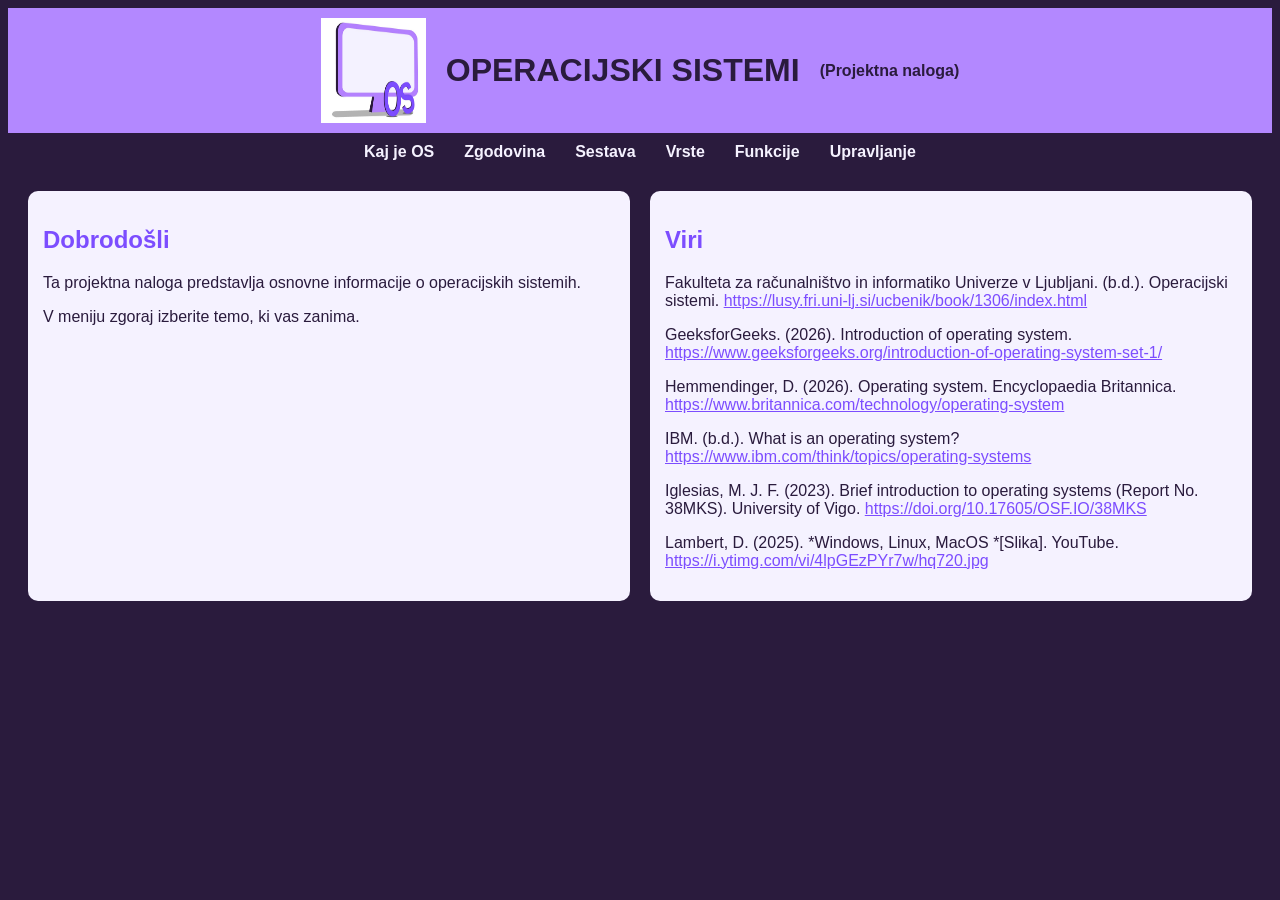
<file: index.html>
<!-- index.html -->
<!DOCTYPE html>
<html lang="sl">
<head>
    <meta charset="UTF-8">
    <title>OPERACIJSKI SISTEMI</title>
    <link rel="stylesheet" href="Css1.css">
</head>
<body>

<header>
    <img src="LOGO1.jpg" alt="Logo" height="105" width="105" class="logo">
    <h1><b>OPERACIJSKI SISTEMI</b></h1>
    <p><strong>(Projektna naloga)</strong></p>
</header>

<nav class="meni">
    <a href="kaj.html">Kaj je OS</a>
    <a href="zgodovina.html">Zgodovina</a>
    <a href="sestava.html">Sestava</a>
    <a href="vrste.html">Vrste</a>
    <a href="funkcije.html">Funkcije</a>
    <a href="upravljanje.html">Upravljanje</a>

</nav>

<main>
    <section>
        <h2>Dobrodošli</h2>

        <p>
            Ta projektna naloga predstavlja osnovne informacije o operacijskih sistemih.
        </p>

        <p>
            V meniju zgoraj izberite temo, ki vas zanima.
        </p>
    </section>
	<section>
        <h2>Viri</h2>

        <p>Fakulteta za računalništvo in informatiko Univerze v Ljubljani. (b.d.). Operacijski sistemi. <a href = "https://lusy.fri.uni-lj.si/ucbenik/book/1306/index.html"> https://lusy.fri.uni-lj.si/ucbenik/book/1306/index.html </a></p>
		<p>GeeksforGeeks. (2026). Introduction of operating system. <a href = "https://www.geeksforgeeks.org/introduction-of-operating-system-set-1/"> https://www.geeksforgeeks.org/introduction-of-operating-system-set-1/</a></p>
		<p>Hemmendinger, D. (2026). Operating system. Encyclopaedia Britannica.<a href ="https://www.britannica.com/technology/operating-system"> https://www.britannica.com/technology/operating-system </a></p>
		<p>IBM. (b.d.). What is an operating system? <a href ="https://www.ibm.com/think/topics/operating-systems"> https://www.ibm.com/think/topics/operating-systems </a></p>
		<p>Iglesias, M. J. F. (2023). Brief introduction to operating systems (Report No. 38MKS). University of Vigo. <a href ="https://doi.org/10.17605/OSF.IO/38MKS"> https://doi.org/10.17605/OSF.IO/38MKS </a> </p>		
		<p>Lambert, D.  (2025). *Windows, Linux, MacOS *[Slika]. YouTube. <a href ="https://i.ytimg.com/vi/4lpGEzPYr7w/hq720.jpg">  https://i.ytimg.com/vi/4lpGEzPYr7w/hq720.jpg</a></p>

 </section>
 </main>

</body>
</html>
</file>
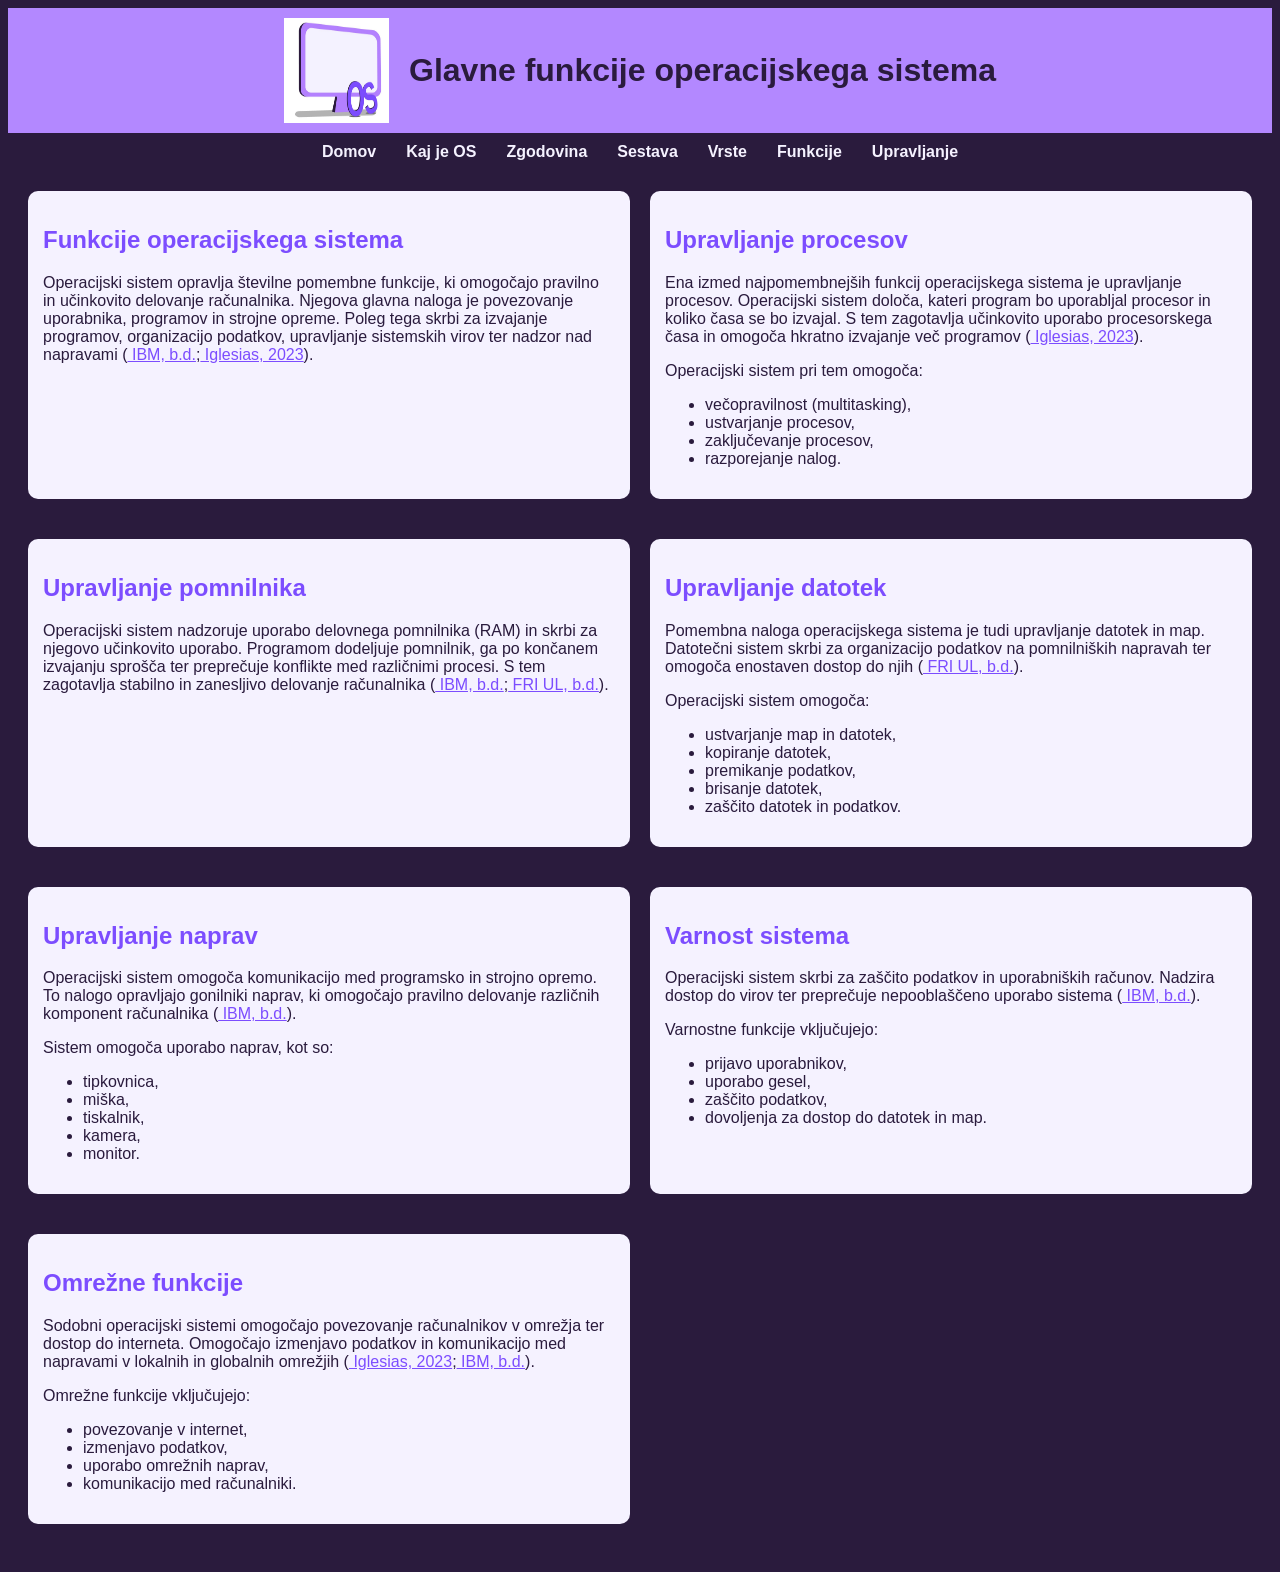
<file: funkcije.html>
<!-- funkcije.html -->
<!DOCTYPE html>
<html lang="sl">
<head>
    <meta charset="UTF-8">
    <title>Funkcije OS</title>
    <link rel="stylesheet" href="Css1.css">
</head>
<body>

<header>
	<img src="LOGO1.jpg" alt="Logo" height="105" width="105" class="logo">
    <h1><b>Glavne funkcije operacijskega sistema</b></h1>
</header>

<nav class="meni">
    <a href="index.html">Domov</a>
    <a href="kaj.html">Kaj je OS</a>
    <a href="zgodovina.html">Zgodovina</a>
    <a href="sestava.html">Sestava</a>
    <a href="vrste.html">Vrste</a>
    <a href="funkcije.html">Funkcije</a>
    <a href="upravljanje.html">Upravljanje</a>

</nav>

<main>
<!-- sekcije -->
<section>
    <h2>Funkcije operacijskega sistema</h2>

    <p>
        Operacijski sistem opravlja številne pomembne funkcije, ki omogočajo
        pravilno in učinkovito delovanje računalnika. Njegova glavna naloga je
        povezovanje uporabnika, programov in strojne opreme. Poleg tega skrbi za
        izvajanje programov, organizacijo podatkov, upravljanje sistemskih virov
        ter nadzor nad napravami (<a href ="https://www.ibm.com/think/topics/operating-systems"> IBM, b.d.</a>;<a href ="https://doi.org/10.17605/OSF.IO/38MKS"> Iglesias, 2023</a>).<!-- hiperpovezava -->
    </p>
	</section>
<section>
    <h2>Upravljanje procesov</h2>

    <p>
        Ena izmed najpomembnejših funkcij operacijskega sistema je upravljanje
        procesov. Operacijski sistem določa, kateri program bo uporabljal
        procesor in koliko časa se bo izvajal. S tem zagotavlja učinkovito
        uporabo procesorskega časa in omogoča hkratno izvajanje več programov
        (<a href ="https://doi.org/10.17605/OSF.IO/38MKS"> Iglesias, 2023</a>).<!-- hiperpovezava -->
    </p>

    <p>Operacijski sistem pri tem omogoča:</p>

    <ul>
        <li>večopravilnost (multitasking),</li>
        <li>ustvarjanje procesov,</li>
        <li>zaključevanje procesov,</li>
        <li>razporejanje nalog.</li>
    </ul>
	</section><!-- sekcije -->
<section>
    <h2>Upravljanje pomnilnika</h2>

    <p>
        Operacijski sistem nadzoruje uporabo delovnega pomnilnika (RAM) in skrbi
        za njegovo učinkovito uporabo. Programom dodeljuje pomnilnik, ga po
        končanem izvajanju sprošča ter preprečuje konflikte med različnimi
        procesi. S tem zagotavlja stabilno in zanesljivo delovanje računalnika
        (<a href ="https://www.ibm.com/think/topics/operating-systems"> IBM, b.d.</a>;<a href = "https://lusy.fri.uni-lj.si/ucbenik/book/1306/index.html"> FRI UL, b.d.</a>).<!-- hiperpovezava -->
    </p>
	</section>
<section>
    <h2>Upravljanje datotek</h2>

    <p>
        Pomembna naloga operacijskega sistema je tudi upravljanje datotek in map.
        Datotečni sistem skrbi za organizacijo podatkov na pomnilniških napravah
        ter omogoča enostaven dostop do njih (<a href = "https://lusy.fri.uni-lj.si/ucbenik/book/1306/index.html"> FRI UL, b.d.</a>).<!-- hiperpovezava -->
    </p>

    <p>Operacijski sistem omogoča:</p>

    <ul>
        <li>ustvarjanje map in datotek,</li>
        <li>kopiranje datotek,</li>
        <li>premikanje podatkov,</li>
        <li>brisanje datotek,</li>
        <li>zaščito datotek in podatkov.</li>
    </ul>
	</section>
<section>
    <h2>Upravljanje naprav</h2>

    <p>
        Operacijski sistem omogoča komunikacijo med programsko in strojno
        opremo. To nalogo opravljajo gonilniki naprav, ki omogočajo pravilno
        delovanje različnih komponent računalnika (<a href ="https://www.ibm.com/think/topics/operating-systems"> IBM, b.d.</a>).<!-- hiperpovezava -->
    </p>

    <p>Sistem omogoča uporabo naprav, kot so:</p>

    <ul>
        <li>tipkovnica,</li>
        <li>miška,</li>
        <li>tiskalnik,</li>
        <li>kamera,</li>
        <li>monitor.</li>
    </ul>
	</section>
<section>
    <h2>Varnost sistema</h2>

    <p>
        Operacijski sistem skrbi za zaščito podatkov in uporabniških računov.
        Nadzira dostop do virov ter preprečuje nepooblaščeno uporabo sistema
        (<a href ="https://www.ibm.com/think/topics/operating-systems"> IBM, b.d.</a>).<!-- hiperpovezava -->
    </p>

    <p>Varnostne funkcije vključujejo:</p>

    <ul>
        <li>prijavo uporabnikov,</li>
        <li>uporabo gesel,</li>
        <li>zaščito podatkov,</li>
        <li>dovoljenja za dostop do datotek in map.</li>
    </ul>
	</section>
<section>
    <h2>Omrežne funkcije</h2>

    <p>
        Sodobni operacijski sistemi omogočajo povezovanje računalnikov v
        omrežja ter dostop do interneta. Omogočajo izmenjavo podatkov in
        komunikacijo med napravami v lokalnih in globalnih omrežjih
        (<a href ="https://doi.org/10.17605/OSF.IO/38MKS"> Iglesias, 2023</a>;<a href ="https://www.ibm.com/think/topics/operating-systems"> IBM, b.d.</a>).<!-- hiperpovezava -->
    </p>

    <p>Omrežne funkcije vključujejo:</p>

    <ul>
        <li>povezovanje v internet,</li>
        <li>izmenjavo podatkov,</li>
        <li>uporabo omrežnih naprav,</li>
        <li>komunikacijo med računalniki.</li>
    </ul>
</section>

</main>

</body>
</html>
</file>
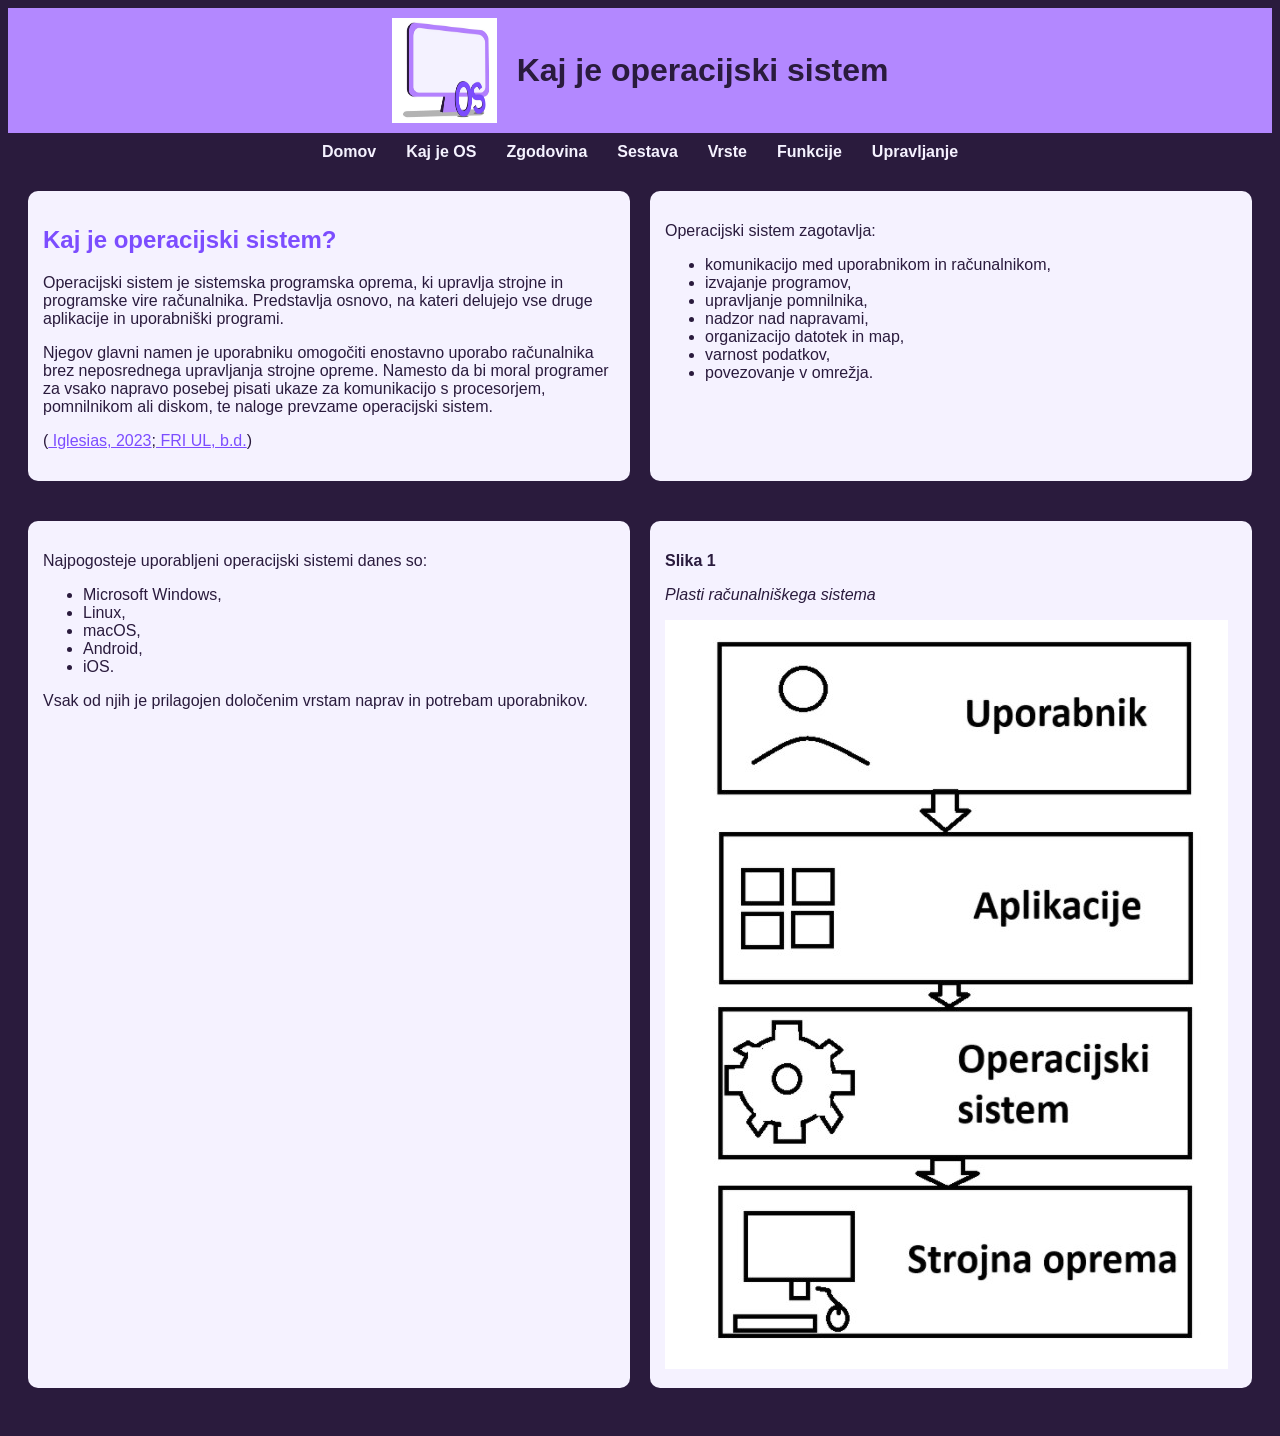
<file: kaj.html>
<!-- kaj.html -->
<!DOCTYPE html>
<html lang="sl">
<head>
    <meta charset="UTF-8">
    <title>Kaj je operacijski sistem</title>
    <link rel="stylesheet" href="Css1.css">
</head>
<body>

<header>
	<img src="LOGO1.jpg" alt="Logo" height="105" width="105" class="logo">
    <h1><b>Kaj je operacijski sistem</b></h1>
</header>
<nav class="meni">
    <a href="index.html">Domov</a>
    <a href="kaj.html">Kaj je OS</a>
    <a href="zgodovina.html">Zgodovina</a>
    <a href="sestava.html">Sestava</a>
    <a href="vrste.html">Vrste</a>
    <a href="funkcije.html">Funkcije</a>
    <a href="upravljanje.html">Upravljanje</a>

</nav>


<main>



<section>
    <h2>Kaj je operacijski sistem?</h2>

    <p>
        Operacijski sistem je sistemska programska oprema,
        ki upravlja strojne in programske vire računalnika. Predstavlja osnovo, na kateri
        delujejo vse druge aplikacije in uporabniški programi.
    </p>

    <p>
        Njegov glavni namen je uporabniku omogočiti enostavno uporabo računalnika brez
        neposrednega upravljanja strojne opreme. Namesto da bi moral programer za vsako
        napravo posebej pisati ukaze za komunikacijo s procesorjem, pomnilnikom ali
        diskom, te naloge prevzame operacijski sistem.
    </p>
	<p>(<a href ="https://doi.org/10.17605/OSF.IO/38MKS"> Iglesias, 2023</a>;<a href = "https://lusy.fri.uni-lj.si/ucbenik/book/1306/index.html"> FRI UL, b.d.</a>)</p>
	</section>
<section>
    <p>Operacijski sistem zagotavlja:</p>

    <ul>
        <li>komunikacijo med uporabnikom in računalnikom,</li>
        <li>izvajanje programov,</li>
        <li>upravljanje pomnilnika,</li>
        <li>nadzor nad napravami,</li>
        <li>organizacijo datotek in map,</li>
        <li>varnost podatkov,</li>
        <li>povezovanje v omrežja.</li>
    </ul>
</section>
<section>
    <p>Najpogosteje uporabljeni operacijski sistemi danes so:</p>

    <ul>
        <li>Microsoft Windows,</li>
        <li>Linux,</li>
        <li>macOS,</li>
        <li>Android,</li>
        <li>iOS.</li>
    </ul>

    <p>
        Vsak od njih je prilagojen določenim vrstam naprav in potrebam uporabnikov.
    </p>
	</section>
<section>
	<p><strong>Slika 1</strong></p>
	<p><em>Plasti računalniškega sistema</em></p>
    </p><!-- slika -->
	<img src="slika_sestava.jpg" alt="sestava">
</section>
</main>

</body>
</html>
</file>
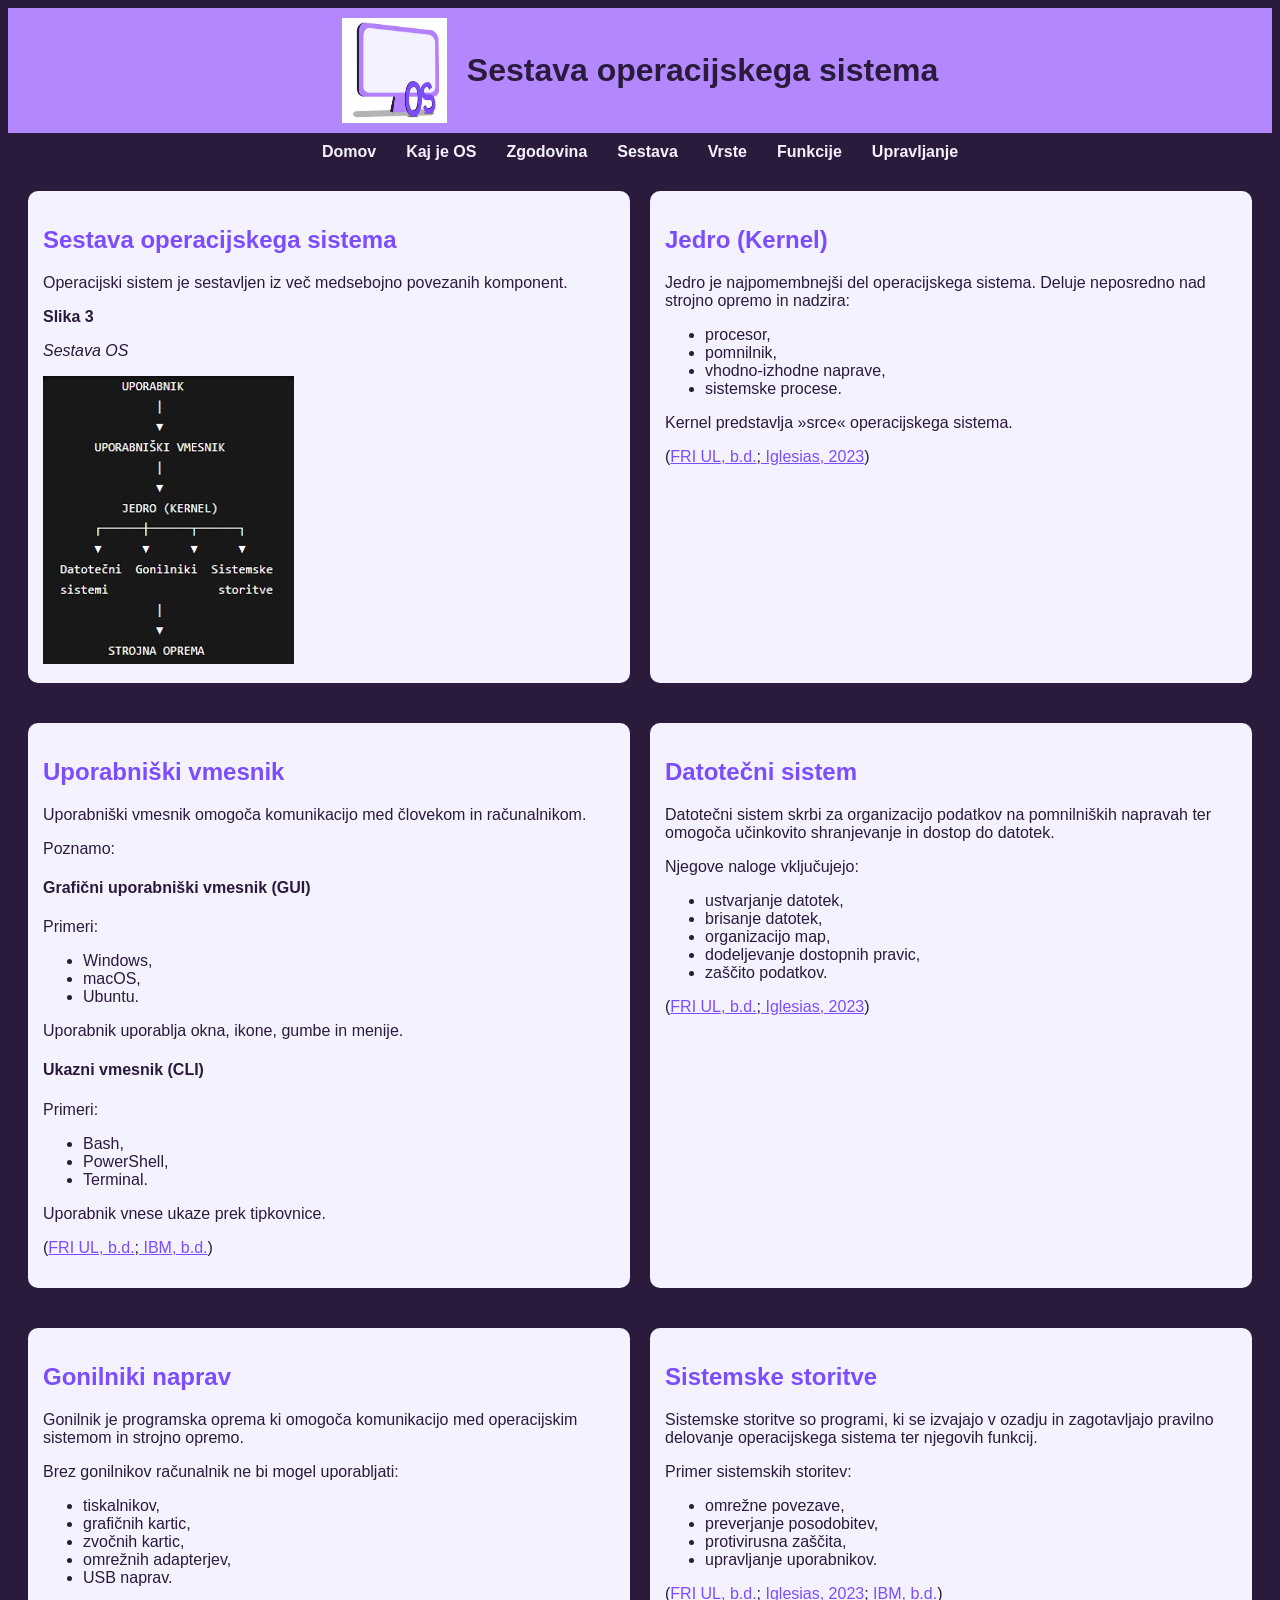
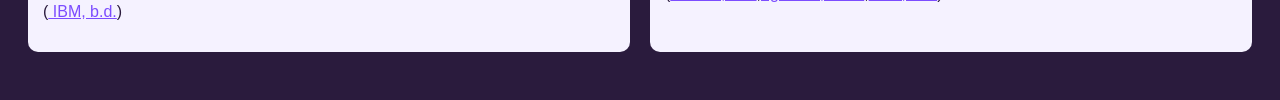
<file: sestava.html>
<!-- sestava.html -->
<!DOCTYPE html>
<html lang="sl">
<head>
    <meta charset="UTF-8">
    <title>Sestava OS</title>
    <link rel="stylesheet" href="Css1.css">
</head>
<body>
<!-- glava, logo -->
<header>
	<img src="LOGO1.jpg" alt="Logo" height="105" width="105" class="logo">
    <h1><b>Sestava operacijskega sistema</b></h1>
</header>
<!-- meni -->
<nav class="meni">
    <a href="index.html">Domov</a>
    <a href="kaj.html">Kaj je OS</a>
    <a href="zgodovina.html">Zgodovina</a>
    <a href="sestava.html">Sestava</a>
    <a href="vrste.html">Vrste</a>
    <a href="funkcije.html">Funkcije</a>
    <a href="upravljanje.html">Upravljanje</a>

</nav>

<main>

<section>
    <h2>Sestava operacijskega sistema</h2>

    <p>
        Operacijski sistem je sestavljen iz več medsebojno povezanih komponent.
    </p>
	<p><strong>Slika 3</strong></p>
	<p><em>Sestava OS</em></p>
    </p><!-- slika -->
	<img src="sestava.jpg" alt="sestava2">
	
	</section>
<section>
    <h2>Jedro (Kernel)</h2>

    <p>
        Jedro je najpomembnejši del operacijskega sistema. Deluje neposredno nad strojno
        opremo in nadzira:
    </p>

    <ul>
        <li>procesor,</li>
        <li>pomnilnik,</li>
        <li>vhodno-izhodne naprave,</li>
        <li>sistemske procese.</li>
    </ul>

    <p>Kernel predstavlja »srce« operacijskega sistema.</p>
	<p>(<a href = "https://lusy.fri.uni-lj.si/ucbenik/book/1306/index.html">FRI UL, b.d.</a>;<a href ="https://doi.org/10.17605/OSF.IO/38MKS"> Iglesias, 2023</a>)</p>
	</section>
<section>
    <h2>Uporabniški vmesnik</h2>

    <p>
        Uporabniški vmesnik omogoča komunikacijo med človekom in računalnikom.
    </p>

    <p>Poznamo:</p>

    <h4>Grafični uporabniški vmesnik (GUI)</h4>

    <p>Primeri:</p>

    <ul>
        <li>Windows,</li>
        <li>macOS,</li>
        <li>Ubuntu.</li>
    </ul>

    <p>Uporabnik uporablja okna, ikone, gumbe in menije.</p>

    <h4>Ukazni vmesnik (CLI)</h4>

    <p>Primeri:</p>

    <ul>
        <li>Bash,</li>
        <li>PowerShell,</li>
        <li>Terminal.</li>
    </ul>

    <p>Uporabnik vnese ukaze prek tipkovnice.</p>
	<p>(<a href = "https://lusy.fri.uni-lj.si/ucbenik/book/1306/index.html">FRI UL, b.d.</a>;<a href ="https://www.ibm.com/think/topics/operating-systems"> IBM, b.d.</a>)</p><!-- hiperpovezave -->
	</section>
<section>
    <h2>Datotečni sistem</h2>

    <p>
        Datotečni sistem skrbi za organizacijo podatkov na pomnilniških napravah ter omogoča učinkovito shranjevanje in dostop do datotek.
    </p>

    <p>Njegove naloge vključujejo:</p>

    <ul>
        <li>ustvarjanje datotek,</li>
        <li>brisanje datotek,</li>
        <li>organizacijo map,</li>
        <li>dodeljevanje dostopnih pravic,</li>
        <li>zaščito podatkov.</li>
    </ul>
	<p> (<a href = "https://lusy.fri.uni-lj.si/ucbenik/book/1306/index.html">FRI UL, b.d.</a>;<a href ="https://doi.org/10.17605/OSF.IO/38MKS"> Iglesias, 2023</a>) </p>

	</section>
<section>
    <h2>Gonilniki naprav</h2></p>

    <p>
        Gonilnik je programska oprema ki omogoča komunikacijo med operacijskim sistemom in strojno opremo.
    </p>

    <p>Brez gonilnikov računalnik ne bi mogel uporabljati:</p>

    <ul>
        <li>tiskalnikov,</li>
        <li>grafičnih kartic,</li>
        <li>zvočnih kartic,</li>
        <li>omrežnih adapterjev,</li>
        <li>USB naprav.</li>
    </ul>
	<p>(<a href ="https://www.ibm.com/think/topics/operating-systems"> IBM, b.d.</a>)</p>
</section>
<section>
    <h2>Sistemske storitve</h2>

    <p>
        Sistemske storitve so programi, ki se izvajajo v ozadju in zagotavljajo
        pravilno delovanje operacijskega sistema ter njegovih funkcij.
    </p>
	<p>
		Primer sistemskih storitev:
	</p>
    <ul><!-- primeri sistemskih storitev -->
        <li>omrežne povezave,</li>
        <li>preverjanje posodobitev,</li>
        <li>protivirusna zaščita,</li>
        <li>upravljanje uporabnikov.</li>
    </ul>
	<p> (<a href = "https://lusy.fri.uni-lj.si/ucbenik/book/1306/index.html">FRI UL, b.d.</a>;<a href ="https://doi.org/10.17605/OSF.IO/38MKS"> Iglesias, 2023</a>;<a href ="https://www.ibm.com/think/topics/operating-systems"> IBM, b.d.</a>)
	<p/>
</section>

</main>

</body>
</html>
</file>
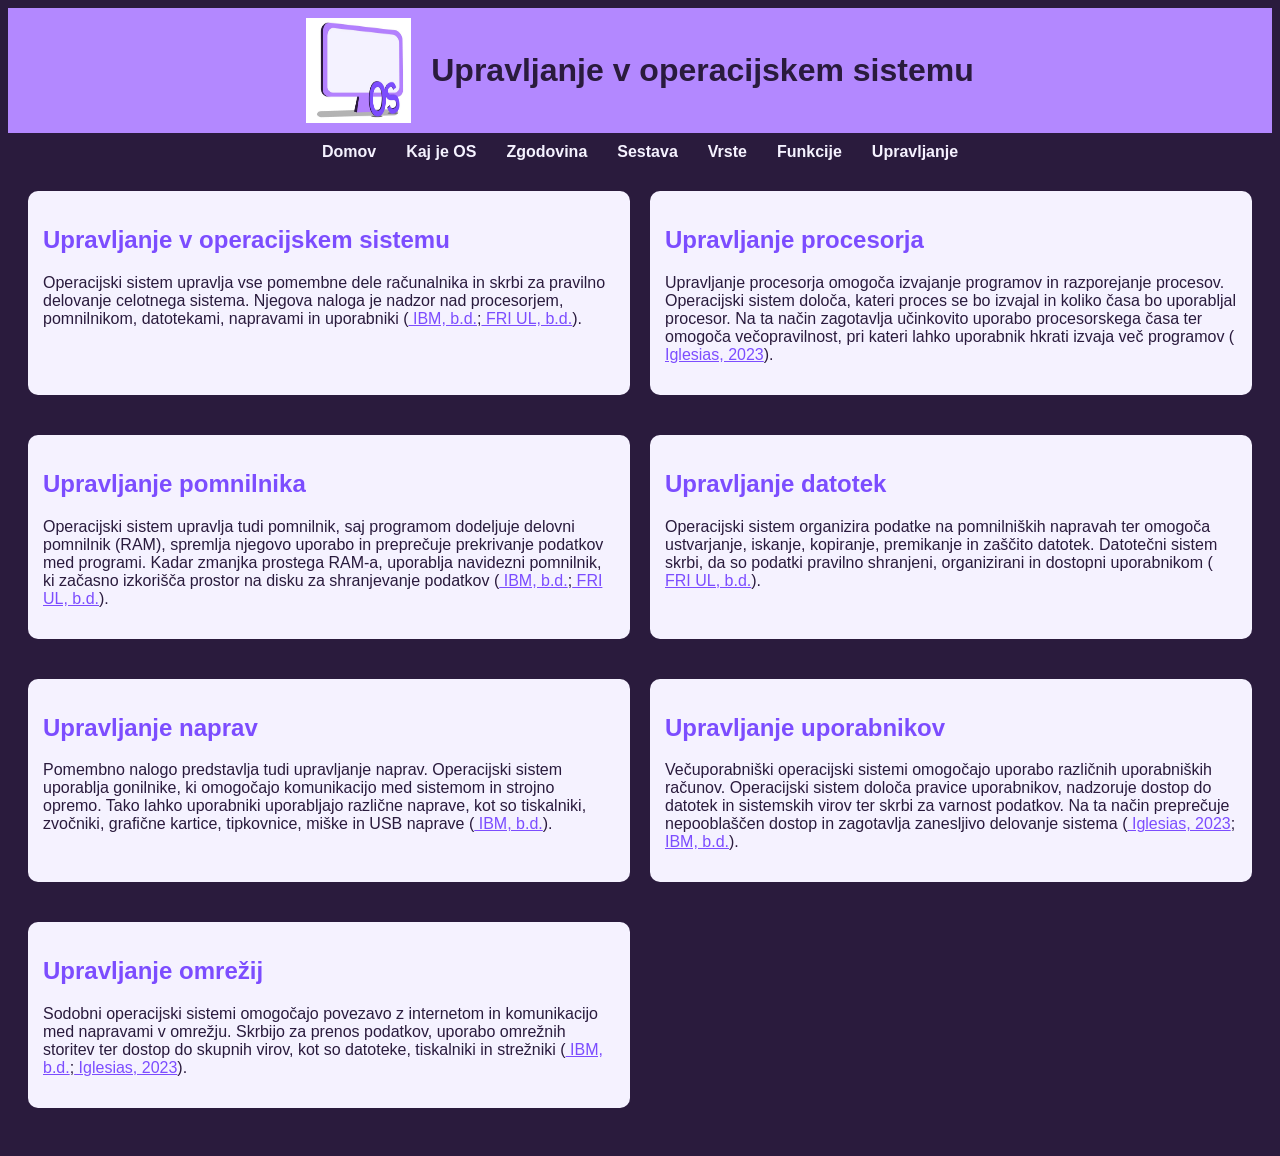
<file: upravljanje.html>
<!-- upravljanje.html -->
<!DOCTYPE html>
<html lang="sl">
<head>
    <meta charset="UTF-8">
    <title>Upravljanje OS</title>
    <link rel="stylesheet" href="Css1.css">
</head>
<body>

<header>
	<img src="LOGO1.jpg" alt="Logo" height="105" width="105" class="logo">
    <h1><b>Upravljanje v operacijskem sistemu</b></h1>
</header>
<!-- meni -->
<nav class="meni">
    <a href="index.html">Domov</a>
    <a href="kaj.html">Kaj je OS</a>
    <a href="zgodovina.html">Zgodovina</a>
    <a href="sestava.html">Sestava</a>
    <a href="vrste.html">Vrste</a>
    <a href="funkcije.html">Funkcije</a>
    <a href="upravljanje.html">Upravljanje</a>

</nav>

<main>

<section>
    <h2>Upravljanje v operacijskem sistemu</h2>

    <p>
        Operacijski sistem upravlja vse pomembne dele računalnika in skrbi za
        pravilno delovanje celotnega sistema. Njegova naloga je nadzor nad
        procesorjem, pomnilnikom, datotekami, napravami in uporabniki
        (<a href ="https://www.ibm.com/think/topics/operating-systems"> IBM, b.d.</a>;<a href = "https://lusy.fri.uni-lj.si/ucbenik/book/1306/index.html"> FRI UL, b.d.</a>).<!-- hiperpovezava -->
    </p>
	</section>
<section>
    <h2>Upravljanje procesorja</h2>

    <p>
        Upravljanje procesorja omogoča izvajanje programov in razporejanje
        procesov. Operacijski sistem določa, kateri proces se bo izvajal in
        koliko časa bo uporabljal procesor. Na ta način zagotavlja učinkovito
        uporabo procesorskega časa ter omogoča večopravilnost, pri kateri lahko
        uporabnik hkrati izvaja več programov (<a href ="https://doi.org/10.17605/OSF.IO/38MKS"> Iglesias, 2023</a>).<!-- hiperpovezava -->
    </p>
	</section>
<section>
    <h2>Upravljanje pomnilnika</h2>

    <p>
        Operacijski sistem upravlja tudi pomnilnik, saj programom dodeljuje
        delovni pomnilnik (RAM), spremlja njegovo uporabo in preprečuje
        prekrivanje podatkov med programi. Kadar zmanjka prostega RAM-a,
        uporablja navidezni pomnilnik, ki začasno izkorišča prostor na disku
        za shranjevanje podatkov (<a href ="https://www.ibm.com/think/topics/operating-systems"> IBM, b.d.</a>;<a href = "https://lusy.fri.uni-lj.si/ucbenik/book/1306/index.html"> FRI UL, b.d.</a>).<!-- hiperpovezava -->
    </p>
	</section>
<section>
    <h2>Upravljanje datotek</h2>

    <p>
        Operacijski sistem organizira podatke na pomnilniških napravah ter
        omogoča ustvarjanje, iskanje, kopiranje, premikanje in zaščito datotek.
        Datotečni sistem skrbi, da so podatki pravilno shranjeni, organizirani
        in dostopni uporabnikom (<a href = "https://lusy.fri.uni-lj.si/ucbenik/book/1306/index.html"> FRI UL, b.d.</a>).<!-- hiperpovezava -->
    </p>
	</section><!-- sekcije -->
<section>
    <h2>Upravljanje naprav</h2>

    <p>
        Pomembno nalogo predstavlja tudi upravljanje naprav. Operacijski sistem
        uporablja gonilnike, ki omogočajo komunikacijo med sistemom in strojno
        opremo. Tako lahko uporabniki uporabljajo različne naprave, kot so
        tiskalniki, zvočniki, grafične kartice, tipkovnice, miške in USB
        naprave (<a href ="https://www.ibm.com/think/topics/operating-systems"> IBM, b.d.</a>).<!-- hiperpovezava -->
    </p>
	</section>
<section>
    <h2>Upravljanje uporabnikov</h2>

    <p>
        Večuporabniški operacijski sistemi omogočajo uporabo različnih
        uporabniških računov. Operacijski sistem določa pravice uporabnikov,
        nadzoruje dostop do datotek in sistemskih virov ter skrbi za varnost
        podatkov. Na ta način preprečuje nepooblaščen dostop in zagotavlja
        zanesljivo delovanje sistema (<a href ="https://doi.org/10.17605/OSF.IO/38MKS"> Iglesias, 2023</a>;<a href ="https://www.ibm.com/think/topics/operating-systems"> IBM, b.d.</a>).<!-- hiperpovezava -->
    </p>
	</section><!-- sekcije -->
<section>
    <h2>Upravljanje omrežij</h2>

    <p>
        Sodobni operacijski sistemi omogočajo povezavo z internetom in
        komunikacijo med napravami v omrežju. Skrbijo za prenos podatkov,
        uporabo omrežnih storitev ter dostop do skupnih virov, kot so datoteke,
        tiskalniki in strežniki (<a href ="https://www.ibm.com/think/topics/operating-systems"> IBM, b.d.</a>;<a href ="https://doi.org/10.17605/OSF.IO/38MKS"> Iglesias, 2023</a>).<!-- hiperpovezava -->
    </p>
</section>
</main>

</body>
</html>
</file>
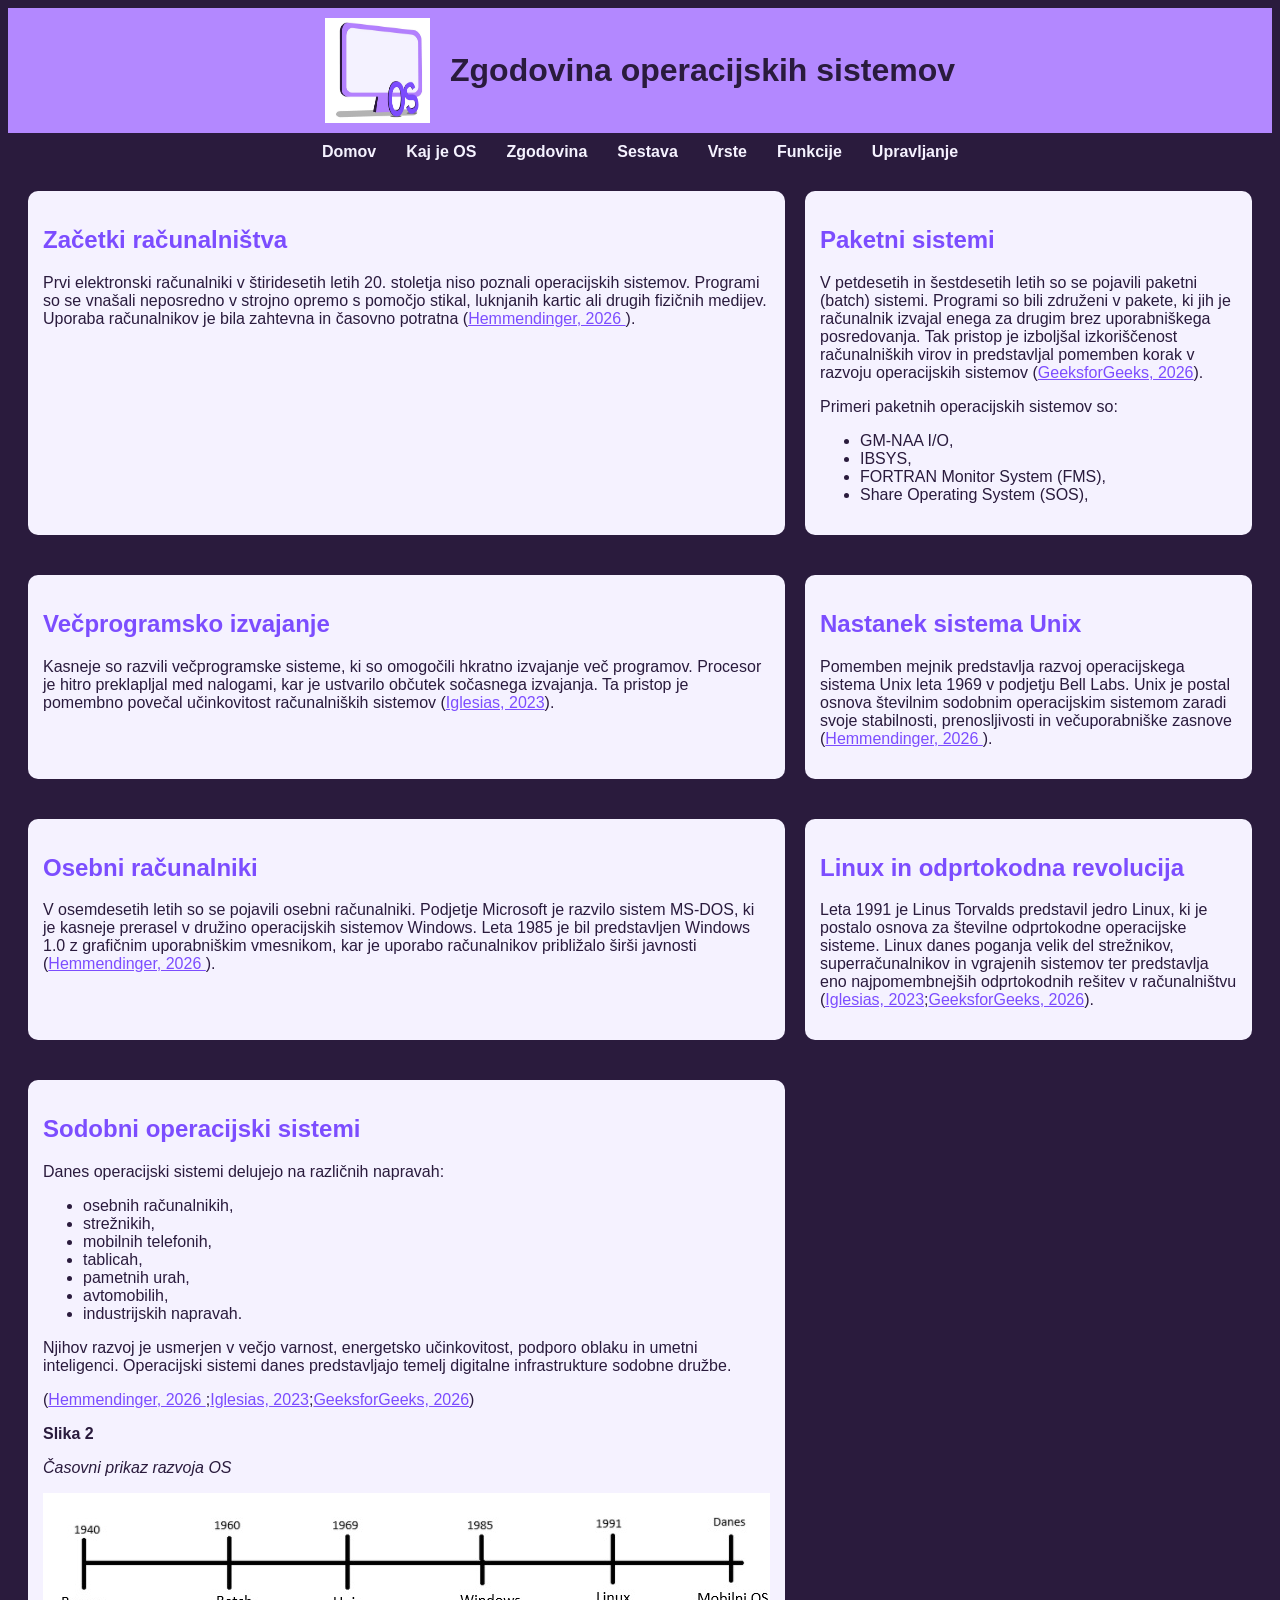
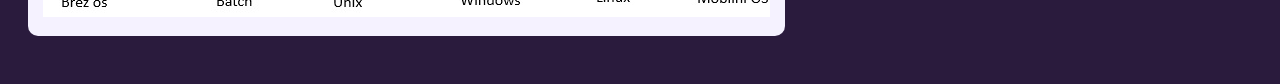
<file: zgodovina.html>
<!-- zgodovina.html -->
<!DOCTYPE html>
<html lang="sl">
<head>
    <meta charset="UTF-8">
    <title>Zgodovina OS</title>
    <link rel="stylesheet" href="Css1.css">
</head>
<body>
	
<!-- logo -->
<header>
	<img src="LOGO1.jpg" alt="Logo" height="105" width="105" class="logo">
    <h1><b>Zgodovina operacijskih sistemov</b></h1>
</header>
	
<!-- meni -->
<nav class="meni">
    <a href="index.html">Domov</a>
    <a href="kaj.html">Kaj je OS</a>
    <a href="zgodovina.html">Zgodovina</a>
    <a href="sestava.html">Sestava</a>
    <a href="vrste.html">Vrste</a>
    <a href="funkcije.html">Funkcije</a>
    <a href="upravljanje.html">Upravljanje</a>

</nav>

<main>


<section>


    <h2>Začetki računalništva</h2>

    <p>
        Prvi elektronski računalniki v štiridesetih letih 20. stoletja niso poznali
        operacijskih sistemov. Programi so se vnašali neposredno v strojno opremo s
        pomočjo stikal, luknjanih kartic ali drugih fizičnih medijev. Uporaba
        računalnikov je bila zahtevna in časovno potratna (<a href ="https://www.britannica.com/technology/operating-system">Hemmendinger, 2026 </a>).
    </p>
	</section>
<section>
    <h2>Paketni sistemi</h2>

    <p>
        V petdesetih in šestdesetih letih so se pojavili paketni (batch) sistemi.
        Programi so bili združeni v pakete, ki jih je računalnik izvajal enega za drugim
        brez uporabniškega posredovanja. Tak pristop je izboljšal izkoriščenost
        računalniških virov in predstavljal pomemben korak v razvoju operacijskih
        sistemov (<a href = "https://www.geeksforgeeks.org/introduction-of-operating-system-set-1/">GeeksforGeeks, 2026</a>).
    </p>
	<p>Primeri paketnih operacijskih sistemov so:</p>

	<ul>
		<li>GM-NAA I/O,</li>
		<li>IBSYS,</li>
		<li>FORTRAN Monitor System (FMS),</li>
		<li>Share Operating System (SOS),</li>
	</ul>
	</section>

<section>
    <h2>Večprogramsko izvajanje</h2>

    <p>
        Kasneje so razvili večprogramske sisteme, ki so omogočili hkratno izvajanje več
        programov. Procesor je hitro preklapljal med nalogami, kar je ustvarilo občutek
        sočasnega izvajanja. Ta pristop je pomembno povečal učinkovitost računalniških
        sistemov (<a href ="https://doi.org/10.17605/OSF.IO/38MKS">Iglesias, 2023</a>).
    </p>
	</section>
<section>
    <h2>Nastanek sistema Unix</h2>

    <p>
        Pomemben mejnik predstavlja razvoj operacijskega sistema Unix leta 1969 v podjetju
        Bell Labs. Unix je postal osnova številnim sodobnim operacijskim sistemom zaradi
        svoje stabilnosti, prenosljivosti in večuporabniške zasnove (<a href ="https://www.britannica.com/technology/operating-system">Hemmendinger, 2026 </a>).
    </p>
	</section>
<section>
    <h2>Osebni računalniki</h2>

    <p>
        V osemdesetih letih so se pojavili osebni računalniki. Podjetje Microsoft je
        razvilo sistem MS-DOS, ki je kasneje prerasel v družino operacijskih sistemov
        Windows. Leta 1985 je bil predstavljen Windows 1.0 z grafičnim uporabniškim
        vmesnikom, kar je uporabo računalnikov približalo širši javnosti
        (<a href ="https://www.britannica.com/technology/operating-system">Hemmendinger, 2026 </a>).
    </p>
	</section>
<section>
    <h2>Linux in odprtokodna revolucija</h2>

    <p>
        Leta 1991 je Linus Torvalds predstavil jedro Linux, ki je postalo osnova za
        številne odprtokodne operacijske sisteme. Linux danes poganja velik del
        strežnikov, superračunalnikov in vgrajenih sistemov ter predstavlja eno
        najpomembnejših odprtokodnih rešitev v računalništvu
        (<a href ="https://doi.org/10.17605/OSF.IO/38MKS">Iglesias, 2023</a>;<a href = "https://www.geeksforgeeks.org/introduction-of-operating-system-set-1/">GeeksforGeeks, 2026</a>).
    </p>
	</section>
<section>
    <h2>Sodobni operacijski sistemi</h2>

    <p>
        Danes operacijski sistemi delujejo na različnih napravah:
    </p>

    <ul>
        <li>osebnih računalnikih,</li>
        <li>strežnikih,</li>
        <li>mobilnih telefonih,</li>
        <li>tablicah,</li>
        <li>pametnih urah,</li>
        <li>avtomobilih,</li>
        <li>industrijskih napravah.</li>
    </ul>

    <p>
        Njihov razvoj je usmerjen v večjo varnost, energetsko učinkovitost, podporo
        oblaku in umetni inteligenci. Operacijski sistemi danes predstavljajo temelj
        digitalne infrastrukture sodobne družbe.
    </p>
	<p>
	(<a href ="https://www.britannica.com/technology/operating-system">Hemmendinger, 2026 </a>;<a href ="https://doi.org/10.17605/OSF.IO/38MKS">Iglesias, 2023</a>;<a href = "https://www.geeksforgeeks.org/introduction-of-operating-system-set-1/">GeeksforGeeks, 2026</a>)
	</p>
	<p><strong>Slika 2</strong></p>
	<p><em>Časovni prikaz razvoja OS</em></p>
    </p><!-- slika -->
	<img src="Screenshot 2026-06-01 150729.jpg" alt="Zgodovina">
</section>
</main>

</body>
</html>
</file>
<file: Css1.css>
/* Celotna stran */
body {
    font-family: Arial;
    background-color: #2A1B3D;
    color: #2A1B3D;
}

/* Glava */
header {
	display: flex;
    align-items: center;
    justify-content: center;
    gap: 20px;
    background-color: #B388FF;
    color: #2A1B3D;
    text-align: center;
    padding: 10px;
}

/* Logo slika */
.logo {
    float: left;
}
/* druge slike */
.slika {
    max-width: 500px;
    display: block;
    margin: 10px auto;
	
}

/* Glavna vsebina */
main {
    display: grid;
    grid-template-columns: 1fr 1fr;
    gap: 20px;
    padding: 20px;
	max-width: 1900px;
	margin: 0 auto;
}

/* Sekcije v katerih je tekst */
section {
    background-color: #F5F2FF;
    margin-bottom: 20px;
    padding: 15px;
	border-radius: 10px;

}

/* Naslovi */
h2 {
    color: #7C4DFF;
}

/* Povezave */
a {
    color: #7C4DFF;
}
/* Meni urejen tako, da ne spremeni ko je zaslon skrčen */
.meni {
    display: flex;
    justify-content: center;
    flex-wrap: nowrap;
    overflow-x: auto;
    white-space: nowrap;
    background-color: #2A1B3D;
    padding: 10px;
}
/* Tekst, povezave v meniju */
.meni a {
    color: #F5F2FF;
    text-decoration: none;
    margin: 0 15px;
    font-weight: bold;
    flex-shrink: 0;
}
.meni a:hover {
    color: #B388FF;
}

/* Za druge naprave */
@media (max-width: 768px) {
    
    main {
        grid-template-columns: 1fr;
    }

    header {
        flex-direction: row;
        text-align: center;
    }

    .logo {
        float: none;
    }

    .meni {
        flex-direction: row;
    }
}
</file>
